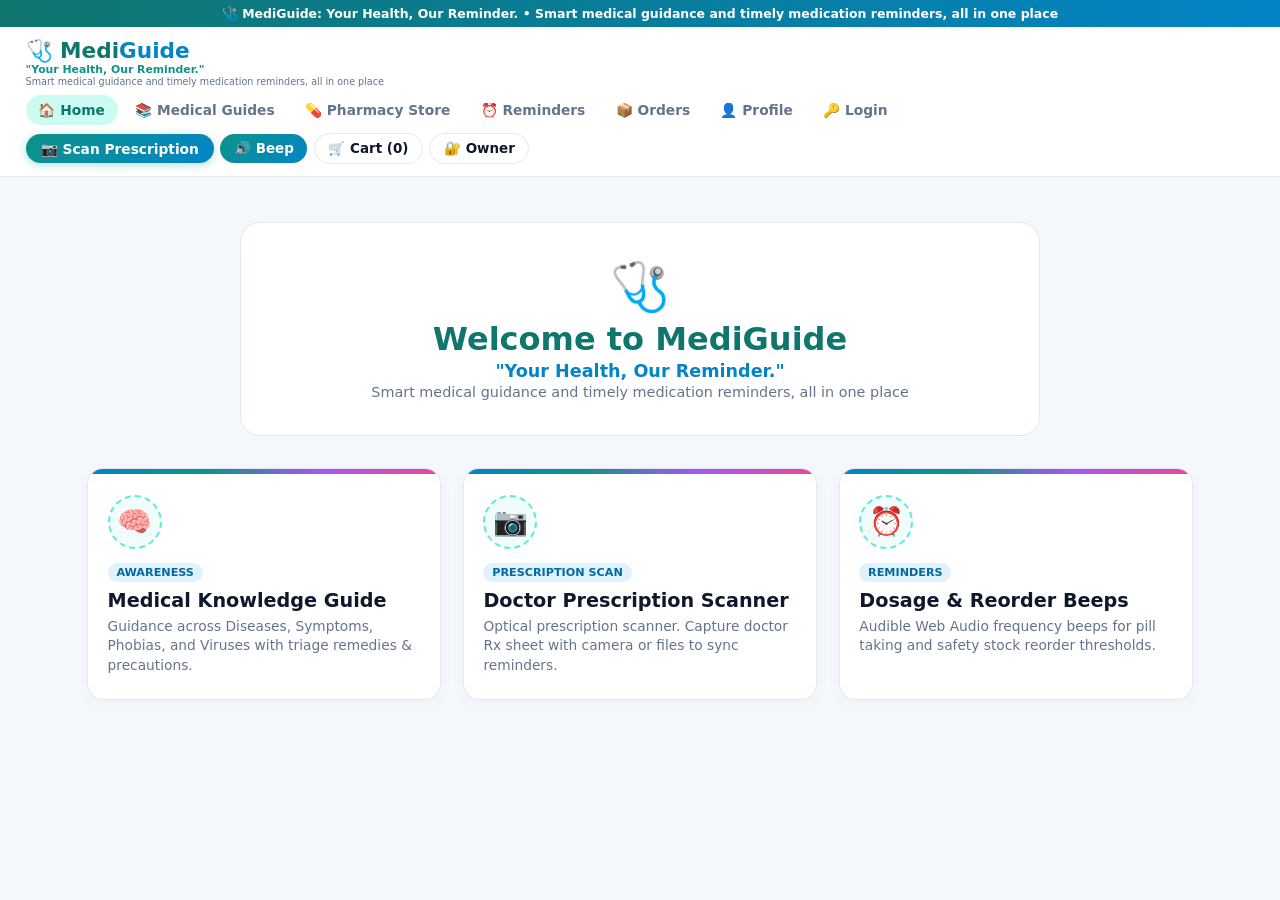
<file: index.html>
<!DOCTYPE html>
<html lang="en">
<head><meta charset="UTF-8"><meta name="viewport" content="width=device-width, initial-scale=1.0"><title>MediGuide — Your Health, Our Reminder.</title><link rel="stylesheet" href="style.css"></head>
<body>
  <div class="tagline-strip">🩺 <strong>MediGuide:</strong> Your Health, Our Reminder. &bull; <span>Smart medical guidance and timely medication reminders, all in one place</span></div>
  <header class="navbar">
    <div class="brand-group">
      <div class="brand" onclick="showScreen('welcome')"><div class="brand-title">🩺 Medi<span>Guide</span></div><div class="brand-tagline">"Your Health, Our Reminder."</div><div class="brand-subline">Smart medical guidance and timely medication reminders, all in one place</div></div>
    </div>
    <nav class="nav-links">
      <button class="nav-btn active" data-screen="welcome" onclick="showScreen('welcome')">🏠 Home</button><button class="nav-btn" data-screen="guides" onclick="showScreen('guides')">📚 Medical Guides</button><button class="nav-btn" data-screen="store" onclick="showScreen('store')">💊 Pharmacy Store</button><button class="nav-btn" data-screen="reminders" onclick="showScreen('reminders')">⏰ Reminders</button><button class="nav-btn" data-screen="orders" onclick="showScreen('orders')">📦 Orders</button><button class="nav-btn" data-screen="profile" onclick="showScreen('profile')">👤 Profile</button><button class="nav-btn" onclick="location.href='login.html'">🔑 Login</button>
    </nav>
    <div style="display:flex; gap:0.4rem; align-items:center;">
      <button class="btn-scan-accent" onclick="openRxScanner()" title="Scan Doctor Prescription">📷 Scan Prescription</button><button class="btn-beep" onclick="triggerAlarmModal('Paracetamol 650mg','08:00 PM (Scheduled Dose)','TAKING'); toast('🔔 Reminder Alarm Triggered!');">🔊 Beep</button><button class="btn-pill" onclick="openCart()">🛒 Cart (<span id="cart-badge">0</span>)</button><button class="btn-pill" onclick="openAdminModal()">🔐 Owner</button>
    </div>
  </header>
  <main id="screen-welcome" class="screen active">
    <div class="hero-box">
      <div style="font-size:3rem; margin-bottom:0.3rem;">🩺</div><h1 style="color:var(--teal-dark); margin-bottom:0.2rem;">Welcome to MediGuide</h1><div style="font-size:1.1rem; font-weight:800; color:var(--blue); margin-bottom:0.2rem;">"Your Health, Our Reminder."</div><p style="color:var(--muted); font-size:0.9rem;">Smart medical guidance and timely medication reminders, all in one place</p>
    </div>
    <div class="cards-grid">
      <div class="medi-card" onclick="showScreen('guides')" style="cursor:pointer;"><div class="card-bar"></div><div class="card-body"><div class="card-icon">🧠</div><span class="card-tag">AWARENESS</span><h3 class="card-title">Medical Knowledge Guide</h3><p class="card-desc">Guidance across Diseases, Symptoms, Phobias, and Viruses with triage remedies & precautions.</p></div></div>
      <div class="medi-card" onclick="openRxScanner()" style="cursor:pointer;"><div class="card-bar"></div><div class="card-body"><div class="card-icon">📷</div><span class="card-tag">PRESCRIPTION SCAN</span><h3 class="card-title">Doctor Prescription Scanner</h3><p class="card-desc">Optical prescription scanner. Capture doctor Rx sheet with camera or files to sync reminders.</p></div></div>
      <div class="medi-card" onclick="showScreen('reminders')" style="cursor:pointer;"><div class="card-bar"></div><div class="card-body"><div class="card-icon">⏰</div><span class="card-tag">REMINDERS</span><h3 class="card-title">Dosage & Reorder Beeps</h3><p class="card-desc">Audible Web Audio frequency beeps for pill taking and safety stock reorder thresholds.</p></div></div>
    </div>
  </main>
  <main id="screen-guides" class="screen">
    <div style="text-align:center; margin-bottom:1rem;"><h2 style="color:var(--teal-dark);">Educational Health & Wellness Guides</h2><p style="color:var(--muted); font-size:0.86rem;">Empowering everyday health awareness with remedies, precautions and verified pharmacy links</p></div>
    <div class="category-box"><button class="cat-pill guide-pill active" onclick="setGuideCategory('diseases', this)">🦠 Diseases</button><button class="cat-pill guide-pill" onclick="setGuideCategory('symptoms', this)">⚠️ Symptoms</button><button class="cat-pill guide-pill" onclick="setGuideCategory('phobias', this)">🧠 Phobias</button><button class="cat-pill guide-pill" onclick="setGuideCategory('viruses', this)">🔬 Viruses</button><button class="cat-pill guide-pill" onclick="setGuideCategory('all', this)">🌐 All Topics</button></div>
    <div class="search-box"><span class="search-icon">🔍</span><input type="text" id="global-search" class="search-input" placeholder="Search diseases, symptoms, causes, remedies, or tablets..."></div>
    <div id="guides-grid" class="cards-grid"></div>
  </main>
  <main id="screen-store" class="screen">
    <div style="margin-bottom:1rem;"><h2 style="color:var(--teal-dark);">💊 Pharmacy Medicine Catalog</h2><p style="color:var(--muted); font-size:0.85rem;">Browse standard medicines with real-time stock levels and dosage schedules</p></div>
    <div class="category-box"><button class="cat-pill store-pill active" onclick="filterStoreCategory('ALL', this)">📦 All</button><button class="cat-pill store-pill" onclick="filterStoreCategory('TABLETS', this)">💊 Tablets</button><button class="cat-pill store-pill" onclick="filterStoreCategory('ANTIBIOTICS', this)">🧪 Antibiotics</button><button class="cat-pill store-pill" onclick="filterStoreCategory('SYRUPS', this)">🍯 Syrups</button><button class="cat-pill store-pill" onclick="filterStoreCategory('VITAMINS', this)">✨ Vitamins</button><button class="cat-pill store-pill" onclick="filterStoreCategory('DIABETES', this)">🩸 Diabetes</button><button class="cat-pill store-pill" onclick="filterStoreCategory('ANTACIDS', this)">🛡️ Antacids</button></div>
    <div id="store-grid" class="cards-grid"></div>
  </main>
  <main id="screen-reminders" class="screen">
    <div style="display:flex; justify-content:space-between; align-items:center; margin-bottom:1rem; flex-wrap:wrap; gap:0.5rem;">
      <div><h2 style="color:var(--teal-dark);">⏰ Active Medication & Reorder Reminders</h2><p style="color:var(--muted); font-size:0.85rem;">Dosage alarms with audible synthesized beeps & low-stock prompts</p></div>
      <div style="display:flex; gap:0.4rem;"><button class="btn-scan" onclick="openRxScanner()">📷 Scan Rx to Reminders</button><button class="btn-primary" style="width:auto; padding:0.45rem 0.9rem;" onclick="addCustomReminder('TAKING')">+ Taking</button><button class="btn-pill" onclick="addCustomReminder('REORDER')">+ Reorder</button></div>
    </div>
    <div id="reminders-list"></div>
  </main>
  <main id="screen-orders" class="screen"><h2 style="color:var(--teal-dark); margin-bottom:0.2rem;">📦 My Medicine Orders</h2><p style="color:var(--muted); font-size:0.85rem; margin-bottom:1rem;">Track prescription checkouts and delivery statuses</p><div id="orders-list"></div></main>
  <main id="screen-profile" class="screen">
    <div style="background:white; border-radius:20px; padding:2rem 1.6rem; max-width:440px; margin:1rem auto; border:1px solid var(--border); text-align:center; box-shadow:0 4px 20px rgba(0,0,0,0.03);">
      <div style="width:72px; height:72px; margin:0 auto 0.6rem; border-radius:50%; background:#f0fdfa; border:2px solid #5eead4; display:flex; align-items:center; justify-content:center; font-size:2.5rem;">🧑</div>
      <h2 style="color:var(--teal-dark); margin-bottom:0.15rem;">🧑 <span id="prof-name">Sashank Sunny</span></h2>
      <p style="color:var(--muted); font-size:0.86rem; margin-bottom:1rem;"><span id="prof-email">sashank@mediguide.com</span> &bull; <span class="badge-verified" style="font-size:0.75rem;">Verified Account ✔</span></p>
      <div style="background:#f8fafc; border-radius:12px; padding:1rem; margin-bottom:1.2rem; border:1px solid var(--border); text-align:left; font-size:0.86rem; display:flex; flex-direction:column; gap:0.5rem;">
        <div>🧑 <strong>Patient:</strong> <span id="prof-user" style="color:var(--muted);">Sashank Sunny</span></div>
        <div>📞 <strong>Phone:</strong> <span id="prof-phone" style="color:var(--muted);">+1 (555) 782-9421</span></div>
        <div>📍 <strong>Default Address:</strong> <span id="prof-addr" style="color:var(--muted);">42 Health Parkway, NY 10001</span></div>
      </div>
      <button class="btn-pill" style="color:#ef4444; border-color:#fecaca; width:100%; padding:0.55rem;" onclick="logout()">🚪 Sign Out</button>
    </div>
  </main>
  <main id="screen-login" class="screen">
    <div style="background:white; border-radius:20px; padding:1.8rem; max-width:400px; margin:1rem auto; border:1px solid var(--border); box-shadow:0 6px 25px rgba(0,0,0,0.05); text-align:center;">
      <div style="font-size:2.6rem; margin-bottom:0.2rem;">🔑</div><h2 style="color:var(--teal-dark); margin-bottom:0.15rem;">Patient Portal Login</h2><div style="font-size:0.8rem; font-weight:700; color:var(--teal); margin-bottom:0.1rem;">"Your Health, Our Reminder."</div><p style="color:var(--muted); font-size:0.76rem; margin-bottom:1rem;">Strict verification — improper content rejected</p>
      <div style="display:flex; background:#f1f5f9; border-radius:12px; padding:3px; margin-bottom:0.9rem;"><button id="tab-btn-signin" class="nav-btn active" style="flex:1; justify-content:center;" onclick="toggleAuthTab('signin')">Sign In</button><button id="tab-btn-signup" class="nav-btn" style="flex:1; justify-content:center;" onclick="toggleAuthTab('signup')">Sign Up (Verify)</button></div>
      <form id="form-signin" onsubmit="handleLogin(event)"><input type="text" id="login-user" value="sashank@mediguide.com" class="search-input" style="padding:0.65rem; border-radius:10px; margin-bottom:0.5rem;" placeholder="Username or Email" required><input type="password" id="login-pass" value="password123" class="search-input" style="padding:0.65rem; border-radius:10px; margin-bottom:0.9rem;" placeholder="Password" required><button type="submit" class="btn-primary" style="margin-bottom:0.5rem;">✔ Sign In to Account</button><button type="button" class="btn-pill" style="width:100%;" onclick="doDemoLogin()">⚡ 1-Click Demo Login (Dr. Sashank)</button></form>
      <form id="form-signup" onsubmit="handleRegistration(event)" style="display:none;"><input type="text" id="reg-name" class="search-input" style="padding:0.65rem; border-radius:10px; margin-bottom:0.5rem;" placeholder="Full Name" required><div style="display:flex; gap:0.4rem; margin-bottom:0.5rem;"><input type="email" id="reg-email" class="search-input" style="padding:0.65rem; border-radius:10px; flex:1;" placeholder="Email (name@domain.com)" required><button type="button" class="btn-pill" style="font-size:0.76rem;" onclick="requestEmailOtp()">Get Code</button></div><div id="otp-box" style="display:none; margin-bottom:0.5rem; background:#f0fdfa; padding:0.5rem; border-radius:8px; border:1px solid #99f6e4;"><input type="text" id="reg-otp" maxlength="6" class="search-input" style="padding:0.55rem; border-radius:8px; text-align:center; font-size:1.05rem; letter-spacing:3px;" placeholder="6-Digit OTP"></div><input type="password" id="reg-pass" class="search-input" style="padding:0.65rem; border-radius:10px; margin-bottom:0.9rem;" placeholder="Password (Min 6 chars)" required><button type="submit" class="btn-primary">✔ Verify Email & Register</button></form>
    </div>
  </main>
  <div id="modal-rx" class="modal"><div class="modal-box" style="max-width:500px;"><button class="btn-close" onclick="closeModal('modal-rx')">✕</button>
    <h3 style="color:var(--teal-dark); margin-bottom:0.2rem;">📷 Doctor Prescription Scanner</h3><p style="color:var(--muted); font-size:0.8rem; margin-bottom:0.5rem;">Align doctor prescription inside viewfinder and capture</p>
    <div id="rx-viewfinder" class="rx-viewfinder">
      <video id="rx-video" style="display:none; width:100%; height:100%; object-fit:cover;" autoplay playsinline></video>
      <div id="rx-mock-doc" class="rx-doc"><div style="display:flex; justify-content:space-between; border-bottom:1px solid #ccfbf1; padding-bottom:0.2rem; margin-bottom:0.2rem;"><span>🩺 <strong>Dr. Sarah Jenkins, MD</strong></span><span style="color:#0d9488; font-weight:800;">Rx #48291</span></div><div style="color:#64748b; font-size:0.68rem; margin-bottom:0.2rem;">Patient: <strong>Sashank Sunny</strong> | Date: Today</div><div style="background:#f8fafc; padding:0.3rem; border-radius:5px; font-family:monospace; line-height:1.35;"><div>1. Tab. Paracetamol 650mg - 1 SOS (Fever)</div><div>2. Cap. Amoxicillin 500mg - 1 tid x 7d (Food)</div><div>3. Cap. Pantoprazole 40mg - 1 od (Morning Before Breakfast)</div></div><div style="text-align:right; margin-top:0.2rem; font-size:0.65rem; color:#0f766e;">✍️ Dr. Jenkins [Signed & Verified]</div></div>
      <div class="rx-frame"><div class="rx-corners"><span>⌜</span><span>⌝</span></div><div id="rx-tag" style="text-align:center; background:rgba(15,23,42,0.8); padding:2px 8px; border-radius:10px; font-size:0.7rem; color:#5eead4;">🎯 Align Doctor Prescription Sheet</div><div class="rx-corners"><span>⌞</span><span>⌟</span></div></div>
      <div id="rx-laser" class="rx-scanline" style="display:none;"></div>
    </div>
    <div style="display:flex; justify-content:center; gap:0.5rem; margin-top:0.6rem;"><button class="btn-scan-accent" style="flex:1;" onclick="openCameraScan()">📹 Camera</button><button class="btn-pill" style="flex:1;" onclick="document.getElementById('rx-file-input').click()">📁 Files</button></div>
    <input type="file" id="rx-file-input" accept="image/*,.pdf" style="display:none;" onchange="handleRxFile(event)"><div id="rx-result" style="display:none; margin-top:0.6rem;"></div>
  </div></div>
  <div id="modal-guide-detail" class="modal"><div class="modal-box"><button class="btn-close" onclick="closeModal('modal-guide-detail')">✕</button><h3 id="dt-title" style="margin-bottom:0.6rem; font-size:1.25rem; color:var(--teal-dark);"></h3><div style="font-size:0.86rem; line-height:1.4; margin-bottom:0.4rem;"><strong style="color:#0f766e;">📖 Description:</strong> <span id="dt-desc"></span></div><div style="font-size:0.86rem; line-height:1.4; margin-bottom:0.4rem;"><strong style="color:#b91c1c;">⚠️ Causes:</strong> <span id="dt-causes"></span></div><div style="font-size:0.86rem; line-height:1.4; margin-bottom:0.4rem;"><strong style="color:#0284c7;">🛡️ Preventions:</strong> <span id="dt-prec"></span></div><div style="font-size:0.86rem; line-height:1.4; margin-bottom:0.4rem;"><strong style="color:#0d9488;">💊 Safe Medicine:</strong> <span id="dt-meds"></span></div><div style="background:#f0fdfa; border-left:4px solid var(--teal); padding:0.55rem; border-radius:6px; margin:0.6rem 0; font-size:0.82rem;"><strong>🩺 Doctor Advice:</strong> <span id="dt-doc"></span></div><div style="margin-top:0.5rem;"><strong style="font-size:0.8rem; color:var(--muted);">🌐 Verified Pharmacy Links:</strong><div id="dt-links" class="link-chips"></div></div><button class="btn-primary" style="margin-top:0.9rem;" onclick="closeModal('modal-guide-detail')">Close Guide</button></div></div>
  <div id="modal-cart" class="modal"><div class="modal-box"><button class="btn-close" onclick="closeModal('modal-cart')">✕</button><h3 style="color:var(--teal-dark); margin-bottom:0.6rem;">🛒 Your Medicine Cart</h3><div id="cart-items" style="max-height:160px; overflow-y:auto; margin-bottom:0.5rem;"></div><div style="display:flex; justify-content:space-between; align-items:center; font-size:1.05rem; font-weight:800; border-top:1px solid var(--border); padding-top:0.5rem; margin-bottom:0.6rem;"><span>Grand Total:</span><span id="cart-total" style="color:#0f766e;">$0.00</span></div><div style="margin-bottom:0.8rem; background:#f8fafc; padding:0.6rem; border-radius:10px; border:1px solid var(--border); text-align:left;"><label style="font-size:0.78rem; font-weight:700; color:var(--teal-dark); display:block; margin-bottom:0.25rem;">📍 Delivery Address:</label><input type="text" id="cart-delivery-addr" class="search-input" style="padding:0.45rem 0.65rem; border-radius:8px; font-size:0.8rem; margin-bottom:0.55rem;" placeholder="House/Flat No, Street, City, Pincode" value="42 Health Parkway, Medical District, NY 10001" required><label style="font-size:0.78rem; font-weight:700; color:var(--teal-dark); display:block; margin-bottom:0.25rem;">💳 Choose Payment Method:</label><select id="cart-pay-method" class="search-input" style="padding:0.45rem; border-radius:8px; font-size:0.82rem;" onchange="togglePayDetails(this.value)"><option value="UPI / QR Code">📱 UPI / QR Code (GPay, PhonePe, Paytm)</option><option value="Credit / Debit Card">💳 Credit / Debit Card (Visa, Mastercard, RuPay)</option><option value="Cash on Delivery">💵 Cash on Delivery (Pay at Doorstep)</option><option value="Health Insurance TPA">🏥 Cashless Health Insurance / Mediclaim</option></select><div id="pay-detail-box" style="margin-top:0.35rem; font-size:0.74rem; color:#0f766e;">📲 Instant 0% fee UPI transfer with receipt</div></div><button class="btn-primary" onclick="checkout()">🔒 Pay & Place Order</button></div></div>
  <div id="modal-alarm" class="modal"><div class="modal-box" style="max-width:400px; text-align:center; border:2px solid #5eead4;"><div style="font-size:2.4rem;">🔔</div><div class="soundwaves"><span></span><span></span><span></span></div><h2 id="alarm-title" style="color:var(--teal-dark); margin-bottom:0.2rem;">⏰ Medicine Dose Alert</h2><h3 id="alarm-med" style="color:#0284c7; margin-bottom:0.2rem;"></h3><p id="alarm-schedule" style="color:var(--muted); font-size:0.84rem; margin-bottom:0.5rem;"></p><div id="alarm-vol-meter" style="background:#f0fdfa; color:#0f766e; border:1px solid #99f6e4; border-radius:8px; padding:0.3rem 0.5rem; font-size:0.76rem; font-weight:700; margin-bottom:0.8rem;">🔊 Volume: 25% (Auto-Escalating)</div><div style="display:flex; gap:0.4rem; justify-content:center;"><button class="btn-primary" style="max-width:160px;" onclick="toast('✔ Dose Marked as Taken!'); closeModal('modal-alarm');">✔ Mark as Taken</button><button class="btn-pill" onclick="closeModal('modal-alarm');">Dismiss</button></div></div></div>
  <div id="modal-feedback" class="modal"><div class="modal-box" style="max-width:420px;"><button class="btn-close" onclick="closeModal('modal-feedback')">✕</button><h3 style="color:var(--teal-dark); margin-bottom:0.2rem;">💬 MediGuide User Feedback</h3><p style="color:var(--muted); font-size:0.8rem; margin-bottom:0.7rem;">Share your experience or suggestions</p><form onsubmit="submitFeedback(event)"><select id="fb-rating" class="search-input" style="padding:0.5rem; border-radius:8px; margin-bottom:0.5rem;"><option value="5">⭐⭐⭐⭐⭐ Excellent (5/5)</option><option value="4">⭐⭐⭐⭐ Good (4/5)</option><option value="3">⭐⭐⭐ Average (3/5)</option><option value="2">⭐⭐ Fair (2/5)</option><option value="1">⭐ Poor (1/5)</option></select><textarea id="fb-msg" class="search-input" rows="3" style="padding:0.55rem; border-radius:10px; margin-bottom:0.8rem; resize:none;" placeholder="Your feedback..." required></textarea><button type="submit" class="btn-primary">Submit Feedback</button></form></div></div>
  <div id="modal-admin" class="modal"><div class="modal-box" style="max-width:520px;"><button class="btn-close" onclick="closeModal('modal-admin')">✕</button><h3 style="color:var(--teal-dark); margin-bottom:0.2rem;">🔐 Admin SQL Database Access</h3><p style="color:var(--muted); font-size:0.8rem; margin-bottom:0.7rem;">Authorized personnel only. Please authenticate to inspect database.</p><div style="display:flex; flex-direction:column; gap:0.4rem; margin-bottom:0.7rem;"><input type="text" id="admin-user" class="search-input" style="padding:0.5rem; border-radius:8px;" placeholder="Admin Username" autocomplete="off"><input type="password" id="admin-pass" class="search-input" style="padding:0.5rem; border-radius:8px;" placeholder="Admin Password" autocomplete="off"><button class="btn-primary" style="padding:0.55rem;" onclick="loadAdminData()">🔓 Access SQL Database</button></div><div id="admin-results" style="display:none;"><div id="admin-db-status" style="font-size:0.75rem; color:#0f766e; background:#f0fdfa; padding:0.35rem 0.6rem; border-radius:6px; margin-bottom:0.5rem; font-weight:700;"></div><div style="font-weight:700; font-size:0.8rem; margin-bottom:0.2rem;">👥 Stored SQL Users Records:</div><pre id="admin-users" style="background:#f8fafc; padding:0.45rem; border-radius:6px; font-size:0.72rem; max-height:95px; overflow-y:auto; border:1px solid var(--border); margin-bottom:0.5rem; white-space:pre-wrap;"></pre><div style="font-weight:700; font-size:0.8rem; margin-bottom:0.2rem;">💬 Stored SQL Feedback Records:</div><pre id="admin-feedback" style="background:#f8fafc; padding:0.45rem; border-radius:6px; font-size:0.72rem; max-height:95px; overflow-y:auto; border:1px solid var(--border); white-space:pre-wrap;"></pre></div></div></div>
  <script src="app.js"></script>
</body>
</html>
</file>
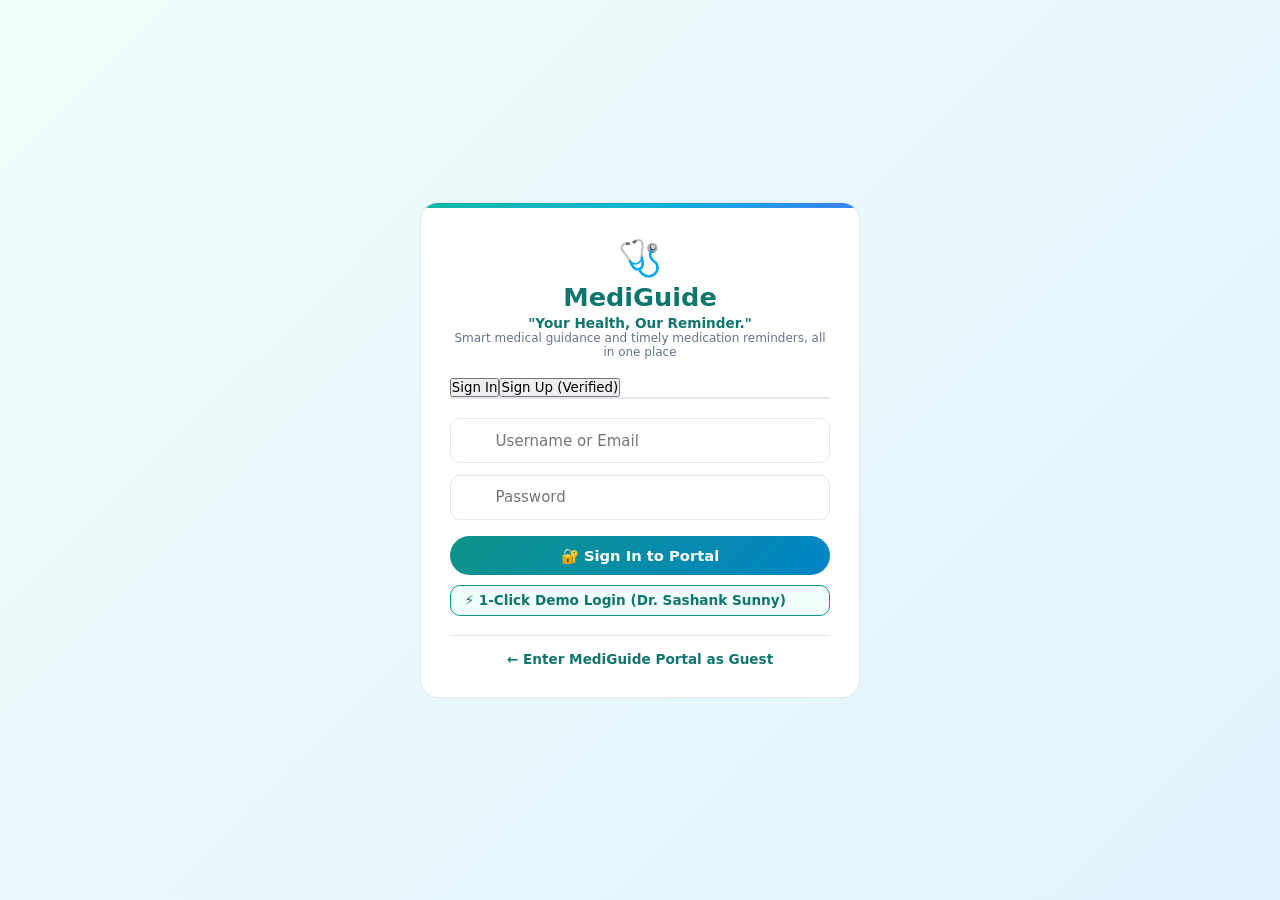
<file: login.html>
<!DOCTYPE html>
<html lang="en">
<head>
  <meta charset="UTF-8">
  <meta name="viewport" content="width=device-width, initial-scale=1.0">
  <title>MediGuide - Patient & Doctor Login</title>
  <link rel="stylesheet" href="style.css">
</head>
<body style="min-height:100vh; display:flex; align-items:center; justify-content:center; padding:1.5rem; background:linear-gradient(135deg, #f0fdfa 0%, #e0f2fe 100%);">
  <div style="background:white; border-radius:18px; box-shadow:var(--shadow-lg); border:1px solid var(--border); max-width:440px; width:100%; overflow:hidden;">
    <div style="height:5px; background:linear-gradient(90deg, #14b8a6, #06b6d4, #3b82f6);"></div>
    <div style="padding:1.8rem;">
      <div style="text-align:center; margin-bottom:1.2rem;">
        <div style="font-size:2.2rem; margin-bottom:0.2rem;">🩺</div>
        <h1 style="font-size:1.6rem; color:var(--teal-dark); margin-bottom:0.15rem;">MediGuide</h1>
        <p style="font-size:0.85rem; font-weight:700; color:#0f766e;">"Your Health, Our Reminder."</p>
        <p style="font-size:0.75rem; color:var(--muted);">Smart medical guidance and timely medication reminders, all in one place</p>
      </div>
      <div style="display:flex; border-bottom:2px solid var(--border); margin-bottom:1.2rem;">
        <button id="tab-btn-signin" class="auth-tab active" onclick="toggleAuthTab('signin')">Sign In</button>
        <button id="tab-btn-signup" class="auth-tab" onclick="toggleAuthTab('signup')">Sign Up (Verified)</button>
      </div>
      <form id="form-signin" onsubmit="handleLoginSubmit(event)">
        <input type="text" id="login-user" class="search-input" placeholder="Username or Email" required style="margin-bottom:0.7rem; border-radius:10px;">
        <input type="password" id="login-pass" class="search-input" placeholder="Password" required style="margin-bottom:1rem; border-radius:10px;">
        <button type="submit" class="btn-primary" style="margin-bottom:0.6rem;">🔐 Sign In to Portal</button>
        <button type="button" class="btn-scan" style="width:100%; border-radius:10px;" onclick="doDemoLoginRedirect()">⚡ 1-Click Demo Login (Dr. Sashank Sunny)</button>
      </form>
      <form id="form-signup" onsubmit="handleRegisterSubmit(event)" style="display:none;">
        <input type="text" id="reg-name" class="search-input" placeholder="Full Name" required style="margin-bottom:0.6rem; border-radius:10px;">
        <input type="email" id="reg-email" class="search-input" placeholder="Verified Email" required style="margin-bottom:0.6rem; border-radius:10px;">
        <input type="password" id="reg-pass" class="search-input" placeholder="Create Password" required style="margin-bottom:0.6rem; border-radius:10px;">
        <div style="display:flex; gap:0.4rem; margin-bottom:0.6rem;">
          <input type="text" id="reg-otp" class="search-input" placeholder="6-digit OTP" style="flex:1; border-radius:10px;">
          <button type="button" class="btn-scan" style="border-radius:10px; font-size:0.76rem;" onclick="requestEmailOtp()">Get OTP</button>
        </div>
        <button type="submit" class="btn-primary">✔ Verify & Register</button>
      </form>
      <div style="text-align:center; margin-top:1.2rem; border-top:1px solid var(--border); padding-top:0.8rem;">
        <a href="index.html" style="color:#0f766e; font-weight:700; text-decoration:none; font-size:0.85rem;">← Enter MediGuide Portal as Guest</a>
      </div>
    </div>
  </div>
  <script src="app.js"></script>
  <script>function handleLoginSubmit(e){handleLogin(e);location.href='index.html#profile';} function handleRegisterSubmit(e){handleRegistration(e);location.href='index.html#profile';} function doDemoLoginRedirect(){doDemoLogin();location.href='index.html#profile';}</script>
</body>
</html>
</file>
<file: style.css>
/* MediGuide — "Your Health, Our Reminder." | "Smart medical guidance and timely medication reminders, all in one place" */
:root { --teal:#0d9488; --teal-dark:#0f766e; --teal-light:#ccfbf1; --cyan:#06b6d4; --blue:#0284c7; --bg:#f4f8fc; --text:#0f172a; --muted:#64748b; --border:#e2e8f0; --card:#ffffff; }
* { margin:0; padding:0; box-sizing:border-box; font-family:system-ui,-apple-system,sans-serif; }
body { background:var(--bg); color:var(--text); min-height:100vh; }
.navbar { display:flex; justify-content:space-between; align-items:center; padding:0.75rem 1.6rem; background:var(--card); border-bottom:1px solid var(--border); position:sticky; top:0; z-index:50; flex-wrap:wrap; gap:0.5rem; }
.brand-group { display:flex; align-items:center; gap:0.7rem; }
.brand { cursor:pointer; } .brand-title { font-size:1.35rem; font-weight:800; color:var(--teal-dark); line-height:1.1; } .brand-title span { color:var(--blue); } .brand-tagline { font-size:0.68rem; font-weight:700; color:var(--teal); } .brand-subline { font-size:0.6rem; color:var(--muted); }
.nav-links { display:flex; gap:0.3rem; }
.nav-btn { background:none; border:none; padding:0.45rem 0.8rem; border-radius:20px; font-weight:700; color:var(--muted); cursor:pointer; font-size:0.86rem; text-decoration:none; }
.nav-btn.active, .nav-btn:hover { background:var(--teal-light); color:var(--teal-dark); }
.btn-pill { background:white; border:1.5px solid var(--border); padding:0.42rem 0.85rem; border-radius:20px; font-weight:700; cursor:pointer; font-size:0.84rem; text-decoration:none; color:var(--text); } .btn-pill:hover { border-color:var(--teal); color:var(--teal); }
.btn-scan { background:#f0fdfa; border:1.5px solid var(--teal); color:var(--teal-dark); padding:0.42rem 0.85rem; border-radius:20px; font-weight:700; cursor:pointer; font-size:0.85rem; display:inline-flex; align-items:center; gap:0.3rem; } .btn-scan:hover { background:var(--teal); color:white; }
.btn-scan-accent { background:linear-gradient(135deg,var(--teal),var(--blue)); color:white; border:none; padding:0.42rem 0.95rem; border-radius:20px; font-weight:800; cursor:pointer; font-size:0.86rem; display:inline-flex; align-items:center; gap:0.3rem; box-shadow:0 2px 10px rgba(13,148,136,0.3); }
.btn-beep { background:linear-gradient(135deg,var(--teal),var(--blue)); color:white; border:none; padding:0.42rem 0.85rem; border-radius:20px; font-weight:700; cursor:pointer; font-size:0.84rem; }
.btn-primary { background:linear-gradient(135deg,var(--teal),var(--blue)); color:white; border:none; padding:0.65rem 1.3rem; border-radius:25px; font-weight:700; cursor:pointer; width:100%; font-size:0.92rem; }
.tagline-strip { background:linear-gradient(90deg,#0f766e,#0284c7); color:white; text-align:center; padding:0.38rem 1rem; font-size:0.78rem; font-weight:600; }
.screen { display:none; padding:1.8rem 1.4rem; max-width:1150px; margin:0 auto; animation:fadeIn 0.2s; } .screen.active { display:block; }
@keyframes fadeIn { from{opacity:0;transform:translateY(5px)} to{opacity:1;transform:translateY(0)} }
.hero-box { background:white; border-radius:20px; padding:2.2rem 1.6rem; text-align:center; border:1px solid var(--border); max-width:800px; margin:1rem auto 2rem; position:relative; overflow:hidden; }
.hero-box::before, .card-bar { height:5px; background:linear-gradient(90deg,#0284c7,#0d9488,#a855f7,#ec4899); }
.category-box { display:flex; justify-content:center; gap:0.5rem; margin-bottom:1.3rem; flex-wrap:wrap; }
.cat-pill { padding:0.45rem 1.2rem; border-radius:25px; border:1px solid var(--border); background:white; color:var(--muted); font-weight:700; cursor:pointer; font-size:0.86rem; }
.cat-pill.active, .cat-pill:hover { background:var(--teal-dark); color:white; border-color:var(--teal-dark); }
.search-box { max-width:620px; margin:0 auto 1.8rem; position:relative; }
.search-input { width:100%; padding:0.8rem 1.2rem 0.8rem 2.8rem; border-radius:25px; border:1.5px solid var(--border); font-size:0.94rem; outline:none; background:white; }
.search-icon { position:absolute; left:1rem; top:50%; transform:translateY(-50%); font-size:1rem; color:var(--blue); }
.cards-grid { display:grid; grid-template-columns:repeat(auto-fill,minmax(300px,1fr)); gap:1.4rem; }
.medi-card { background:white; border-radius:16px; border:1px solid var(--border); overflow:hidden; box-shadow:0 4px 15px rgba(0,0,0,0.03); transition:0.2s; display:flex; flex-direction:column; }
.medi-card:hover { transform:translateY(-3px); box-shadow:0 8px 22px rgba(0,0,0,0.07); }
.card-body { padding:1.3rem 1.2rem 0.8rem; flex:1; }
.card-icon { width:54px; height:54px; border-radius:50%; border:2px dashed #5eead4; background:#f0fdfa; display:flex; align-items:center; justify-content:center; font-size:1.75rem; margin-bottom:0.75rem; }
.card-tag { display:inline-block; font-size:0.7rem; font-weight:800; background:#e0f2fe; color:#0369a1; padding:0.2rem 0.55rem; border-radius:12px; margin-bottom:0.45rem; }
.card-title { font-size:1.2rem; font-weight:800; margin-bottom:0.3rem; } .card-desc { font-size:0.86rem; color:var(--muted); line-height:1.4; margin-bottom:0.7rem; }
.card-footer { padding:0.8rem 1.2rem 1rem; display:flex; justify-content:space-between; align-items:center; border-top:1px solid #f8fafc; }
.modal { display:none; position:fixed; inset:0; background:rgba(15,23,42,0.65); z-index:100; align-items:center; justify-content:center; padding:1rem; } .modal.active { display:flex; }
.modal-box { background:white; border-radius:20px; max-width:540px; width:100%; max-height:90vh; overflow-y:auto; padding:1.6rem; position:relative; }
.btn-close { position:absolute; right:1.1rem; top:1.1rem; background:#f1f5f9; border:none; width:30px; height:30px; border-radius:50%; cursor:pointer; font-weight:800; }
.rx-viewfinder { position:relative; width:100%; height:220px; background:#0f172a; border-radius:12px; overflow:hidden; display:flex; align-items:center; justify-content:center; color:white; border:2px solid var(--teal); margin:0.5rem 0; }
.rx-frame { position:absolute; inset:8px; border:2px dashed rgba(94,234,212,0.6); border-radius:8px; pointer-events:none; display:flex; flex-direction:column; justify-content:space-between; padding:4px; }
.rx-corners { display:flex; justify-content:space-between; font-weight:800; color:#5eead4; font-size:1.25rem; line-height:1; }
.rx-doc { width:92%; height:90%; background:#fff; color:#0f172a; border-radius:6px; padding:0.6rem; font-size:0.72rem; text-align:left; border-left:4px solid var(--teal); overflow:hidden; }
.rx-scanline { position:absolute; top:0; left:0; right:0; height:3px; background:linear-gradient(90deg,transparent,#0d9488,#5eead4,transparent); animation:scan 1.2s infinite; }
@keyframes scan { 0%{top:0%} 100%{top:100%} }
.soundwaves { display:flex; justify-content:center; gap:4px; height:22px; margin:0.7rem 0 1rem; } .soundwaves span { width:5px; background:var(--teal); border-radius:3px; animation:wave 0.8s infinite alternate; } .soundwaves span:nth-child(2){animation-delay:0.2s;} .soundwaves span:nth-child(3){animation-delay:0.4s;}
@keyframes wave { from{height:5px} to{height:22px} }
.badge-verified { background:#ecfdf5; color:#059669; border:1px solid #a7f3d0; padding:0.2rem 0.6rem; border-radius:12px; font-size:0.74rem; font-weight:800; }
.badge-unverified { background:#fef2f2; color:#dc2626; border:1px solid #fecaca; padding:0.2rem 0.6rem; border-radius:12px; font-size:0.74rem; font-weight:800; }
.toast { position:fixed; bottom:1.8rem; right:1.8rem; background:var(--text); color:white; padding:0.75rem 1.3rem; border-radius:10px; font-weight:600; z-index:300; font-size:0.88rem; }
.link-chips { display:flex; flex-wrap:wrap; gap:0.4rem; margin-top:0.4rem; }
.link-chip { background:#f0fdfa; border:1px solid #99f6e4; color:#0f766e; text-decoration:none; font-size:0.78rem; font-weight:700; padding:0.3rem 0.65rem; border-radius:12px; } .link-chip:hover { background:var(--teal); color:white; }
</file>
